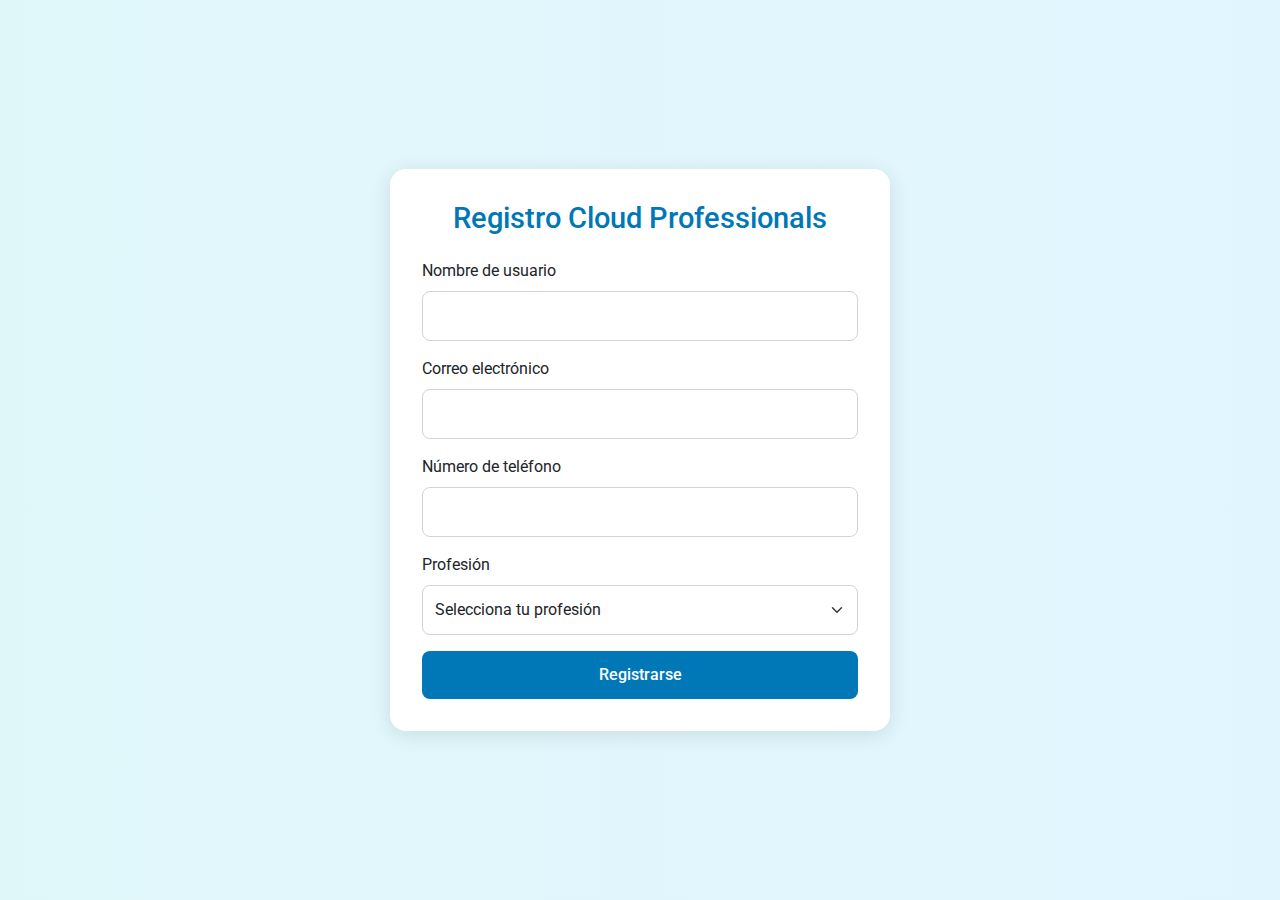
<file: templates/index.html>
<!DOCTYPE html>
<html lang="es">
<head>
  <meta charset="UTF-8" />
  <meta name="viewport" content="width=device-width, initial-scale=1.0" />
  <title>Registro Cloud Professionals</title>
  <link href="https://cdn.jsdelivr.net/npm/bootstrap@5.3.0/dist/css/bootstrap.min.css" rel="stylesheet" />
  <link href="https://fonts.googleapis.com/css2?family=Roboto:wght@300;400;500&display=swap" rel="stylesheet" />
  <link rel="stylesheet" href="/static/styles.css" />
  <style>
    body {
      font-family: 'Roboto', sans-serif;
      background: linear-gradient(to right, #e0f7fa, #e1f5fe);
      min-height: 100vh;
      display: flex;
      align-items: center;
      justify-content: center;
    }

    .registration-form {
      background: white;
      padding: 2rem;
      border-radius: 1rem;
      box-shadow: 0 4px 20px rgba(0, 0, 0, 0.1);
      max-width: 500px;
      width: 100%;
    }

    h1 {
      font-weight: 500;
      color: #0077b6;
    }
  </style>
</head>
<body>
  <div class="registration-form">
    <h1 class="text-center mb-4">Registro Cloud Professionals</h1>
    <form action="/register" method="POST" id="registerForm">
      <div class="mb-3">
        <label for="username" class="form-label">Nombre de usuario</label>
        <input type="text" class="form-control" id="username" name="username" required />
      </div>

      <div class="mb-3">
        <label for="email" class="form-label">Correo electrónico</label>
        <input type="email" class="form-control" id="email" name="email" required />
      </div>

      <div class="mb-3">
        <label for="phone" class="form-label">Número de teléfono</label>
        <input type="tel" class="form-control" id="phone" name="phone" required />
      </div>

      <div class="mb-3">
        <label for="profession" class="form-label">Profesión</label>
        <select class="form-select" id="profession" name="profession" required>
          <option value="" selected disabled>Selecciona tu profesión</option>
          <option value="Cloud Architect">Cloud Architect</option>
          <option value="DevOps Engineer">DevOps Engineer</option>
          <option value="Site Reliability Engineer">Site Reliability Engineer</option>
          <option value="Cloud Security Specialist">Cloud Security Specialist</option>
          <option value="Cloud Database Administrator">Cloud Database Administrator</option>
          <option value="Solutions Architect">Solutions Architect</option>
          <option value="Cloud Developer">Cloud Developer</option>
          <option value="Cloud Network Engineer">Cloud Network Engineer</option>
        </select>
      </div>

      <button type="submit" class="btn btn-primary w-100">Registrarse</button>
    </form>
  </div>

  <script>
    document.getElementById('registerForm').addEventListener('submit', function (e) {
      const phone = document.querySelector('[name="phone"]').value;
      if (!/^\d{9}$/.test(phone)) {
        e.preventDefault();
        alert('El teléfono debe tener 9 dígitos numéricos');
        return false;
      }
    });
  </script>
</body>
</html>
</file>
<file: static/styles.css>
/* Estilos generales */
body {
    background: linear-gradient(to right, #e0f7fa, #e1f5fe);
    font-family: 'Roboto', sans-serif;
    margin: 0;
    padding: 0;
    min-height: 100vh;
    display: flex;
    align-items: center;
    justify-content: center;
  }
  
  /* Contenedor del formulario */
  .registration-form {
    background-color: #ffffff;
    padding: 2.5rem;
    border-radius: 1rem;
    box-shadow: 0 6px 25px rgba(0, 0, 0, 0.1);
    width: 100%;
    max-width: 500px;
    transition: all 0.3s ease-in-out;
  }
  
  /* Título */
  .registration-form h1 {
    color: #0077b6;
    font-weight: 500;
    font-size: 1.8rem;
  }
  
  /* Inputs */
  .registration-form .form-control,
  .registration-form .form-select {
    border-radius: 0.5rem;
    padding: 0.75rem;
    border: 1px solid #ced4da;
    transition: border-color 0.3s;
  }
  
  .registration-form .form-control:focus,
  .registration-form .form-select:focus {
    border-color: #0077b6;
    box-shadow: 0 0 0 0.2rem rgba(0, 119, 182, 0.25);
  }
  
  /* Botón */
  .registration-form button {
    padding: 0.75rem;
    font-weight: 500;
    font-size: 1rem;
    background-color: #0077b6;
    border: none;
    border-radius: 0.5rem;
    transition: background-color 0.3s;
  }
  
  .registration-form button:hover {
    background-color: #005f87;
  }
  
  /* Responsive */
  @media (max-width: 576px) {
    .registration-form {
      padding: 1.5rem;
    }
  
    .registration-form h1 {
      font-size: 1.5rem;
    }
  }

  

  /* Página de Registro Exitoso */
.success-message {
    background-color: #ffffff;
    padding: 2.5rem;
    margin-top: 5vh;
    border-radius: 1rem;
    box-shadow: 0 6px 25px rgba(0, 0, 0, 0.1);
    max-width: 600px;
    margin-left: auto;
    margin-right: auto;
    text-align: center;
  }
  
  .success-message h1 {
    color: #28a745;
    font-size: 2rem;
    font-weight: 500;
  }
  
  .user-info {
    margin-top: 2rem;
    text-align: left;
    font-size: 1rem;
  }
  
  .user-info p {
    margin-bottom: 0.5rem;
    font-weight: 400;
  }
  
  .success-message p.text-center {
    color: #555;
    font-size: 1rem;
    margin-top: 2rem;
  }
</file>
